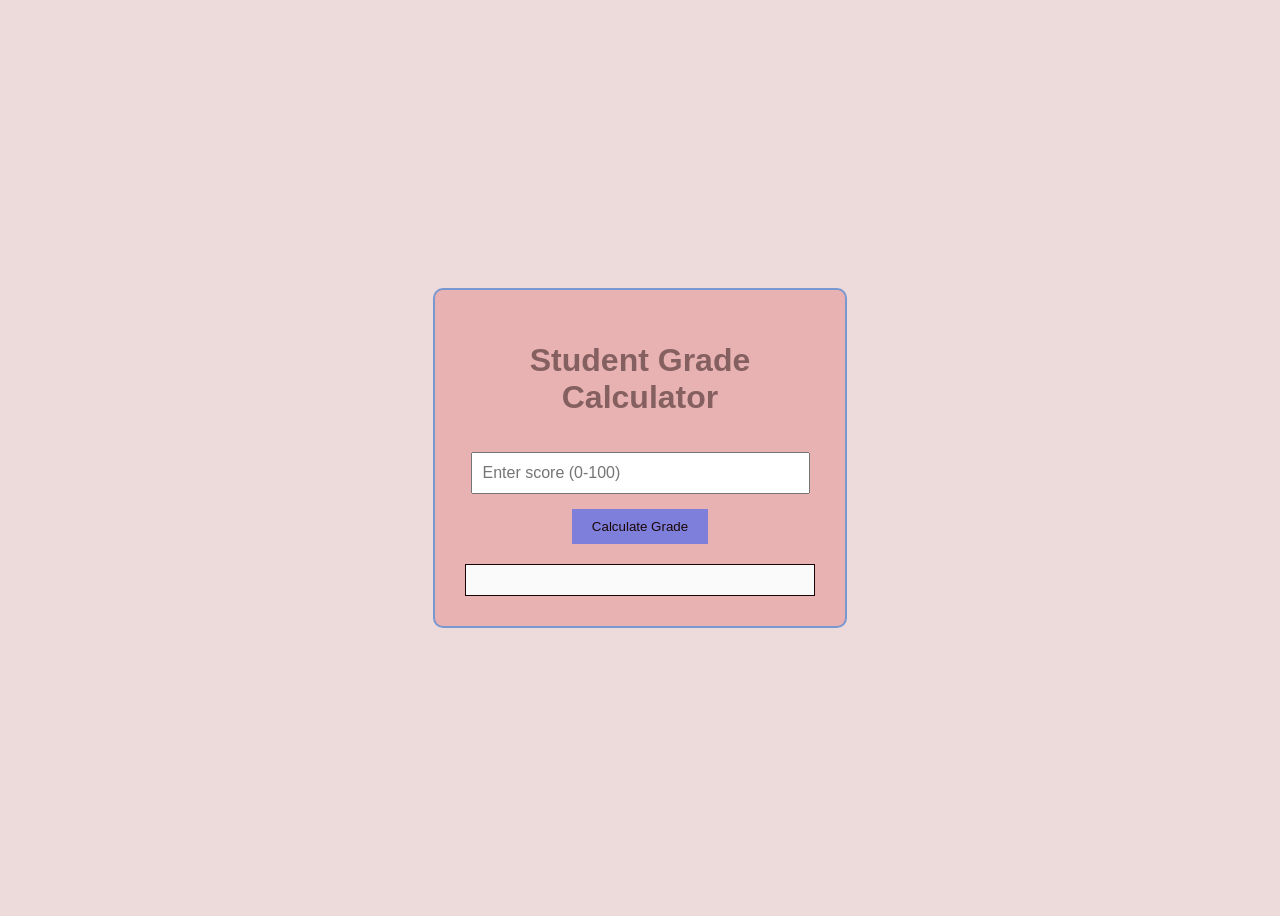
<file: DOM2/index.html>
<!DOCTYPE html>
<html lang="en">
<head>
<meta charset="UTF-8">
<meta name="viewport" content="width=device-width, initial-scale=1.0">
<title>Student Grade Calculator</title>
<link rel="stylesheet" href="style.css">
</head>
<body>

<div class="container">
<h1>Student Grade Calculator</h1>

<input type="number" id="scoreInput" placeholder="Enter score (0-100)">

<button id="calcBtn">Calculate Grade</button>

<div id="results"></div>
</div>

<script src="script.js"></script>

</body>
</html>
</file>
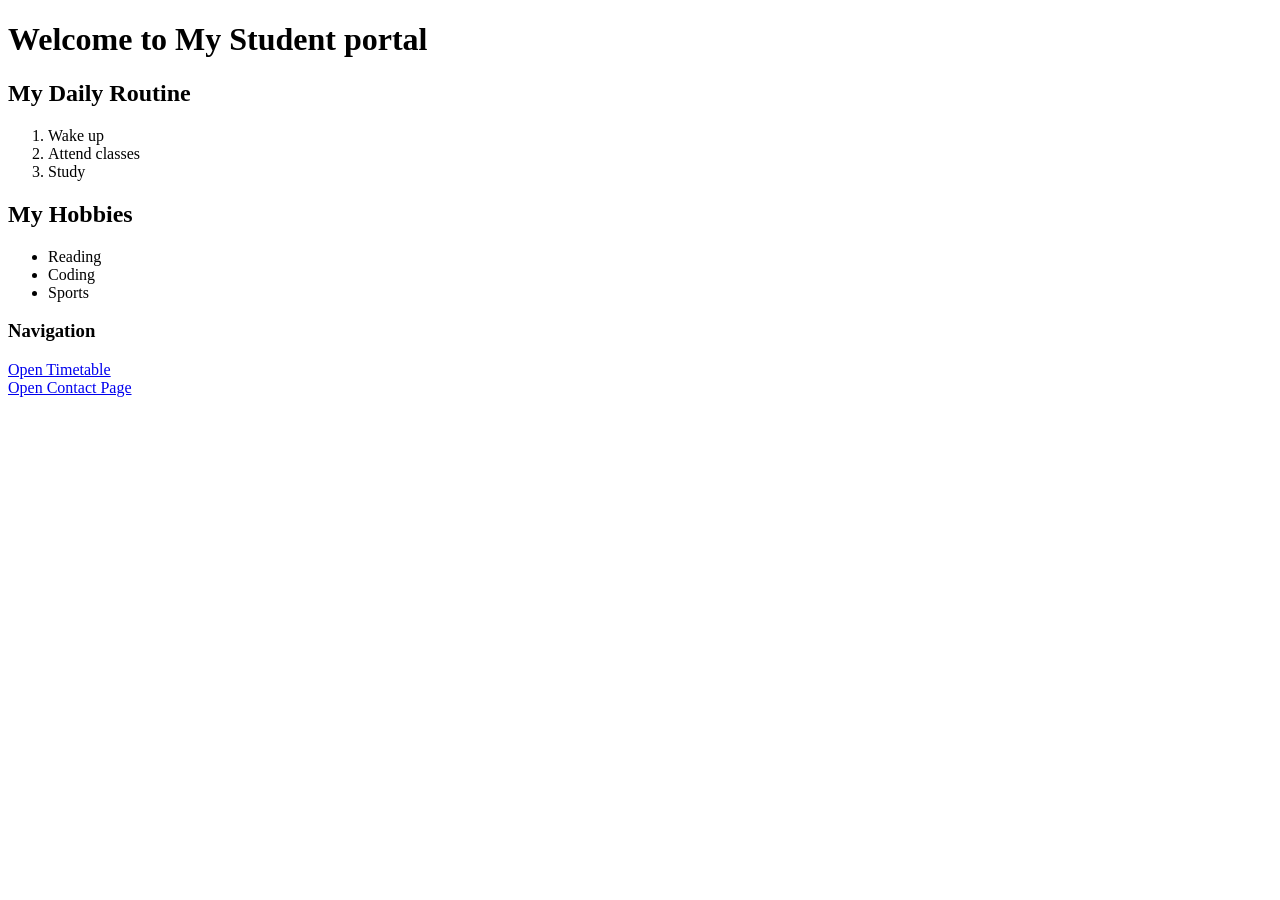
<file: week-02/index.html>
<!DOCTYPE html>
<html>
    <head>
        <title>Home</title>
       
    </head>
    <body>
        <h1>Welcome to My Student portal</h1>
        <h2>My Daily Routine</h2>
        <ol>
            <li>Wake up</li>
            <li>Attend classes</li>
            <li>Study</li>
        </ol>
        <h2>My Hobbies</h2>
        <ul>
            <li>Reading</li>
            <li>Coding</li>
            <li>Sports</li>
        </ul>
        <h3>Navigation</h3>
        <a href="timetable.html">Open Timetable</a><br>
        <a href="contact.html">Open Contact Page</a>
    </body>
</html>
</file>
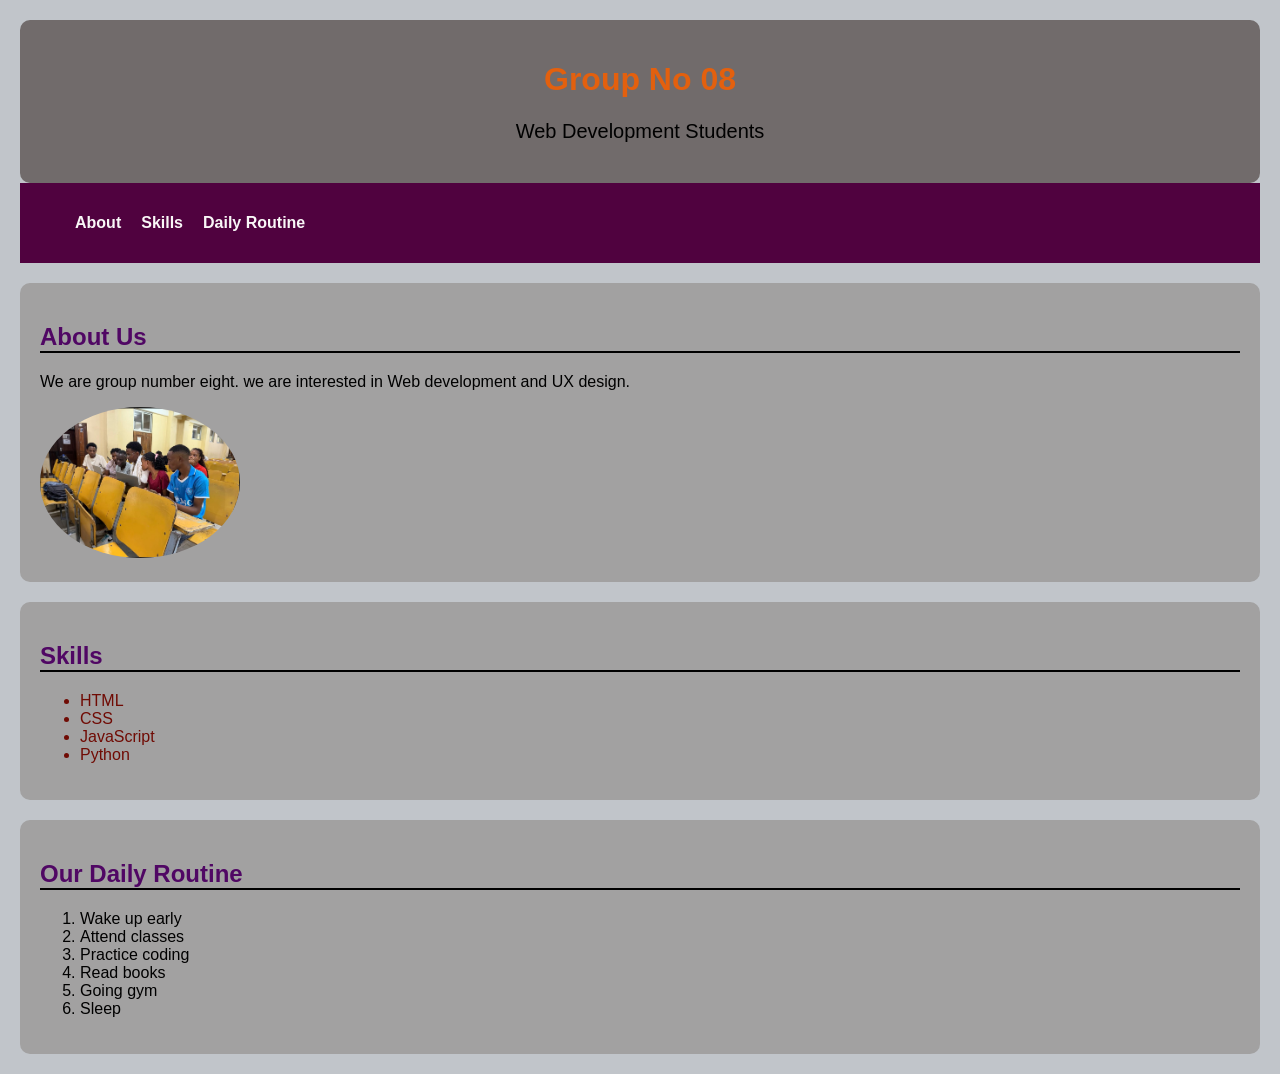
<file: week-03/index.html>
<!DOCTYPE html>
<html lang="en">
<head>
<meta charset="UTF-8">
<meta name="viewport" content="width=device-width, initial-scale=1.0">
<title>Our Webpage</title>

<link rel="stylesheet" href="style.css">

<style>
nav {
background-color: rgb(80, 2, 63);
padding: 15px;
}

nav ul {
list-style: none;
display: flex;
gap: 20px;
}

nav ul li a {
color: rgb(249, 247, 247);
text-decoration: none;
font-weight: bold;
}

nav ul li a:hover {
color: yellow;
}

h2 {
color: rgb(80, 7, 100);
border-bottom: 2px solid black;
}
</style>
</head>
<body>

<header id="header">
<h1 style="color: rgb(227, 96, 14);">Group No 08</h1>
<p style="font-size: 20px;">Web Development Students</p>
</header>

<nav>
<ul>
<li><a href="#about">About</a></li>
<li><a href="#skills">Skills</a></li>
<li><a href="#routine">Daily Routine</a></li>
</ul>
</nav>

<section id="about" class="section">
<h2>About Us</h2>

<p>
We are group number eight. we are interested in
Web development and UX design.
</p>

<img src="image.jpg"
width="200"
style="border-radius: 50%;">
</section>

<section id="skills" class="section">
<h2>Skills</h2>

<ul>
<li>HTML</li>
<li>CSS</li>
<li>JavaScript</li>
<li>Python</li>
</ul>
</section>

<section id="routine" class="section">
<h2>Our Daily Routine</h2>

<ol>
<li>Wake up early</li>
<li>Attend classes</li>
<li>Practice coding</li>
<li>Read books</li>
<li>Going gym</li>
<li>Sleep</li>
</ol>
</section>

</body>
</html>
</file>
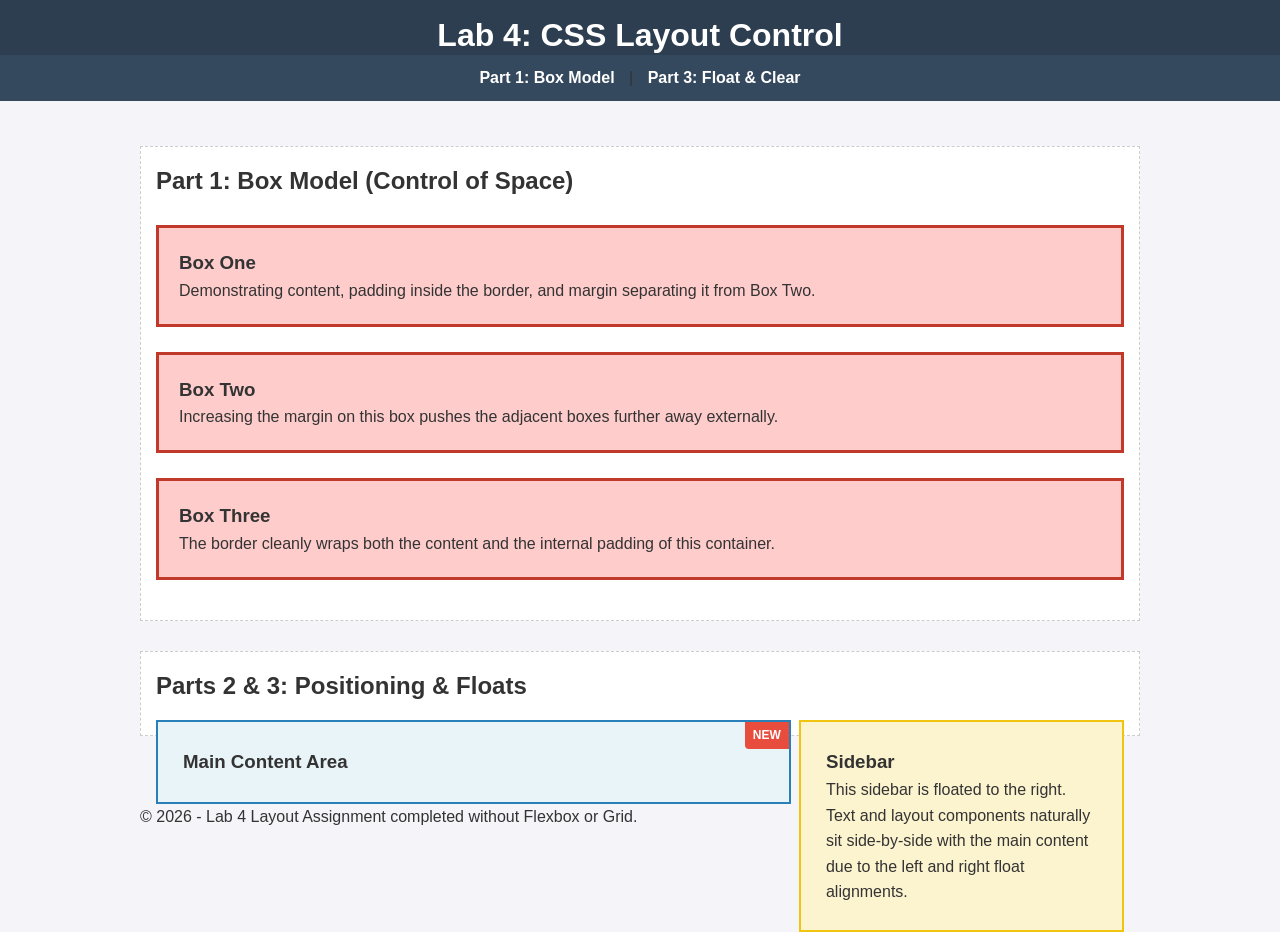
<file: week-04/index.html>
<!DOCTYPE html>
<html lang="en">
<head>
<meta charset="UTF-8">
<meta name="viewport" content="width=device-width, initial-scale=1.0">
<title>Lab 4: Layout Control in CSS</title>
<link rel="stylesheet" href="styles.css">
</head>
<body>

<header class="main-header">
<h1>Lab 4: CSS Layout Control</h1>
</header>

<nav class="sticky-nav">
<a href="#box-model-section">Part 1: Box Model</a> |
<a href="#floats-section">Part 3: Float & Clear</a>
</nav>

<div class="page-wrapper">

<section id="box-model-section" class="box-model-container">
<h2>Part 1: Box Model (Control of Space)</h2>

<div class="stacked-box box-1">
<h3>Box One</h3>
<p>Demonstrating content, padding inside the border, and margin separating it from Box Two.</p>
</div>

<div class="stacked-box box-2">
<h3>Box Two</h3>
<p>Increasing the margin on this box pushes the adjacent boxes further away externally.</p>
</div>

<div class="stacked-box box-3">
<h3>Box Three</h3>
<p>The border cleanly wraps both the content and the internal padding of this container.</p>
</div>
</section>

<section id="floats-section" class="columns-container">
<h2>Parts 2 & 3: Positioning & Floats</h2>

<main class="main-content">
<span class="absolute-label">NEW</span>
<h3>Main Content Area</h3>
</main>

<aside class="sidebar">
<h3>Sidebar</h3>
<p>This sidebar is floated to the right. Text and layout components naturally sit side-by-side with the main content due to the left and right float alignments.</p>
</aside>

</section>

<footer class="main-footer">
<p>&copy; 2026 - Lab 4 Layout Assignment completed without Flexbox or Grid.</p>
</footer>

</div>

</body>
</html>
</file>
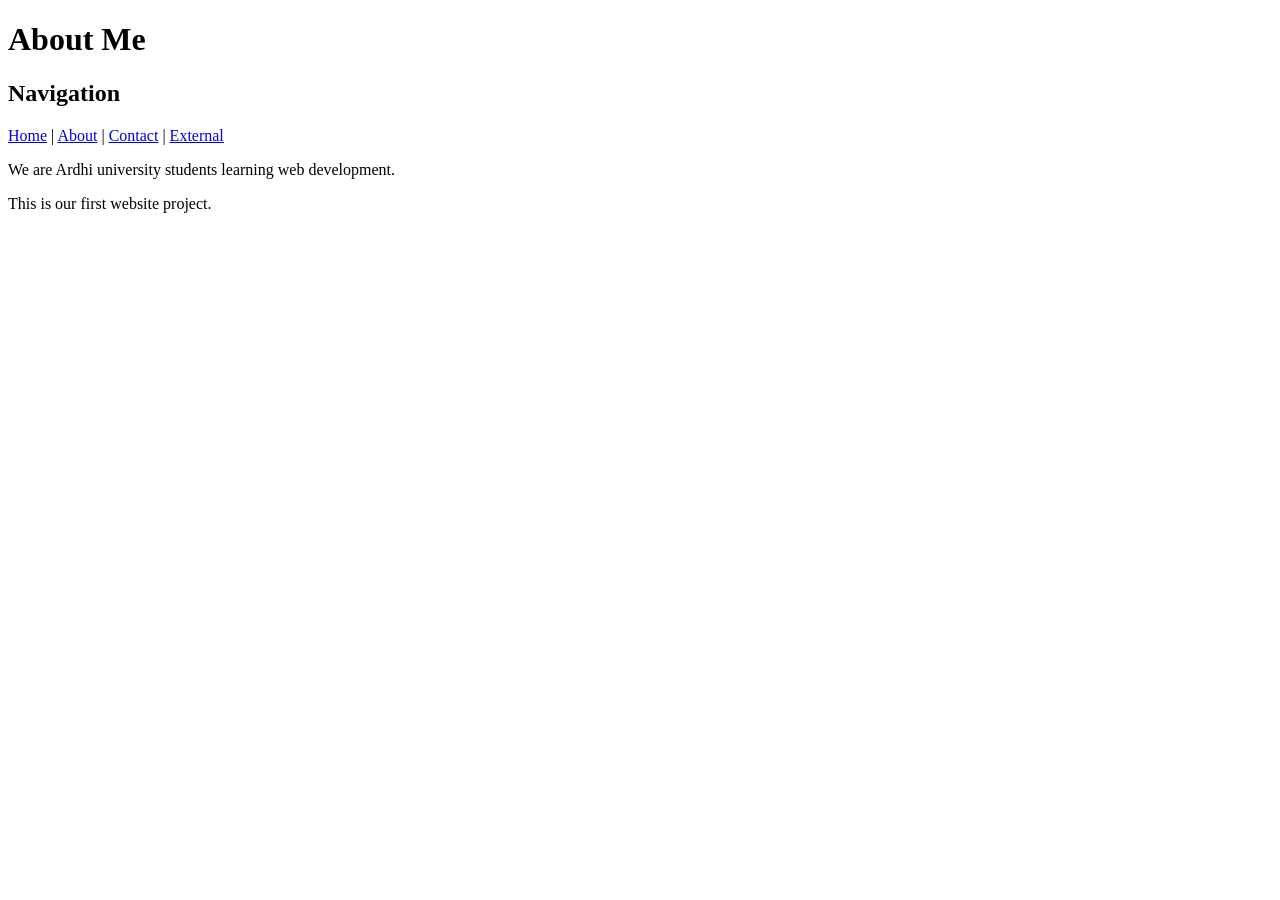
<file: about.html>
<!DOCTYPE html>
<html>
<head>
    <title>About Page</title>
    <meta charset="UTF-8">
</head>
<body>

    <h1>About Me</h1>

    <h2>Navigation</h2>
    <a href="index.html">Home</a> |
    <a href="about.html">About</a> |
    <a href="contact.html">Contact</a> |
    <a href="external.html">External</a>

    <p>We are Ardhi university students learning web development.</p>
    <p>This is our first website project.</p>

    <!-- This is a comment -->

</body>
</html>
</file>
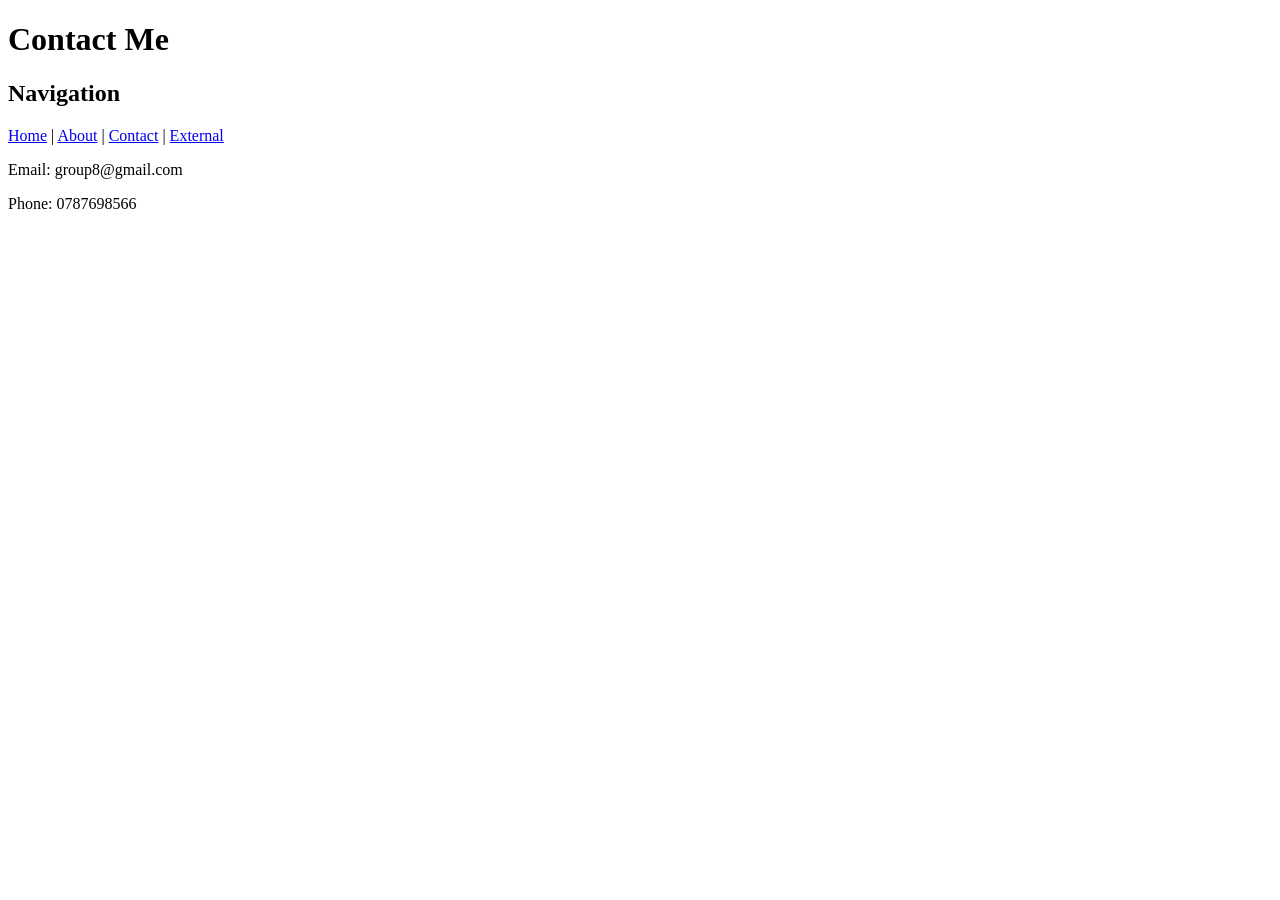
<file: contact.html>
<!DOCTYPE html>
<html>
<head>
    <title>Contact Page</title>
    <meta charset="UTF-8">
</head>
<body>

    <h1>Contact Me</h1>

    <h2>Navigation</h2>
    <a href="index.html">Home</a> |
    <a href="about.html">About</a> |
    <a href="contact.html">Contact</a> |
    <a href="external.html">External</a>

    <p>Email: group8@gmail.com</p>
    <p>Phone: 0787698566</p>

</body>
</html>
</file>
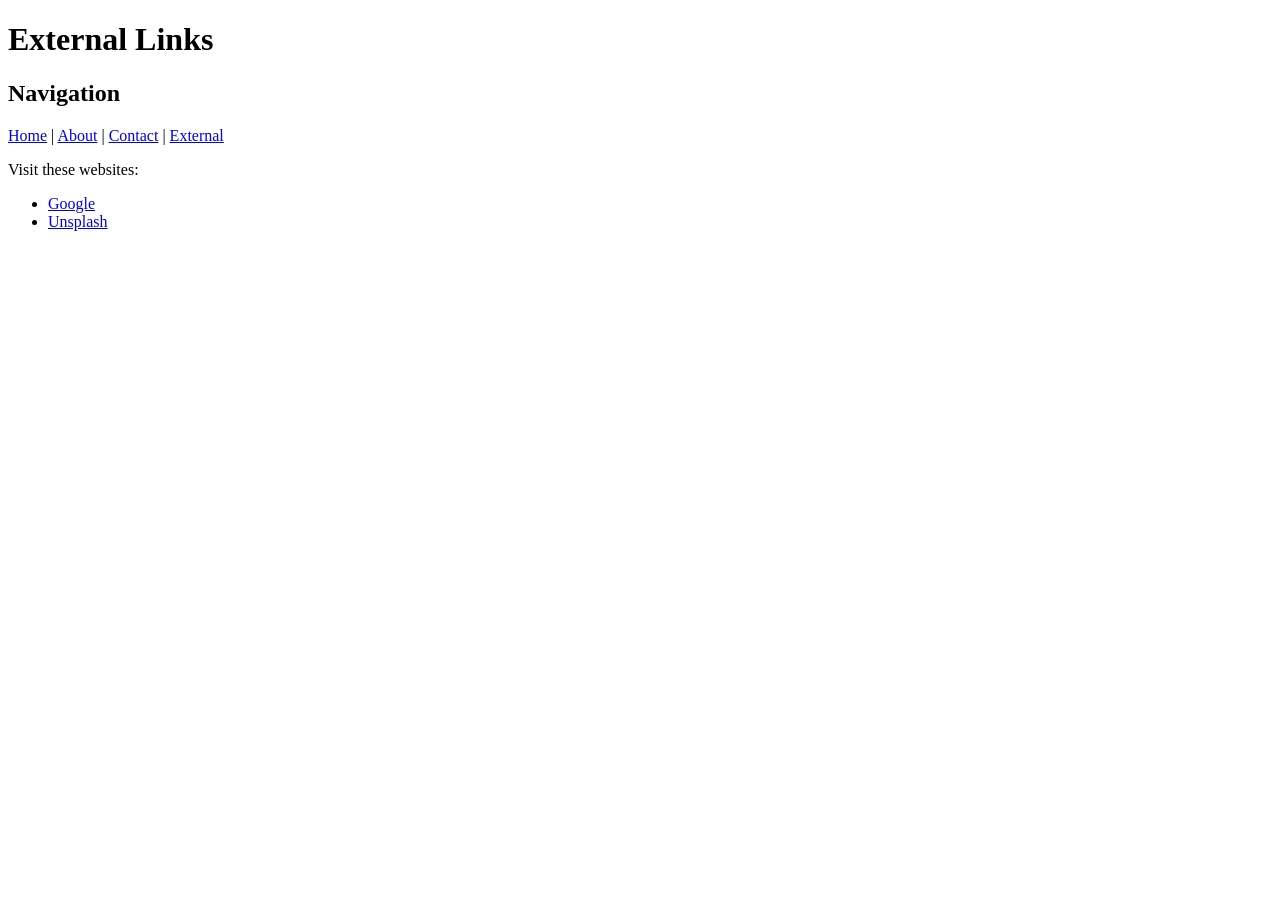
<file: external.html>
<!DOCTYPE html>
<html>
<head>
    <title>External Links</title>
    <meta charset="UTF-8">
</head>
<body>

    <h1>External Links</h1>

    <h2>Navigation</h2>
    <a href="index.html">Home</a> |
    <a href="about.html">About</a> |
    <a href="contact.html">Contact</a> |
    <a href="external.html">External</a>

    <p>Visit these websites:</p>

    <ul>
        <li><a href="https://www.google.com" target="_blank">Google</a></li>
        <li><a href="https://www.unsplash.com" target="_blank">Unsplash</a></li>
    </ul>

</body>
</html>
</file>
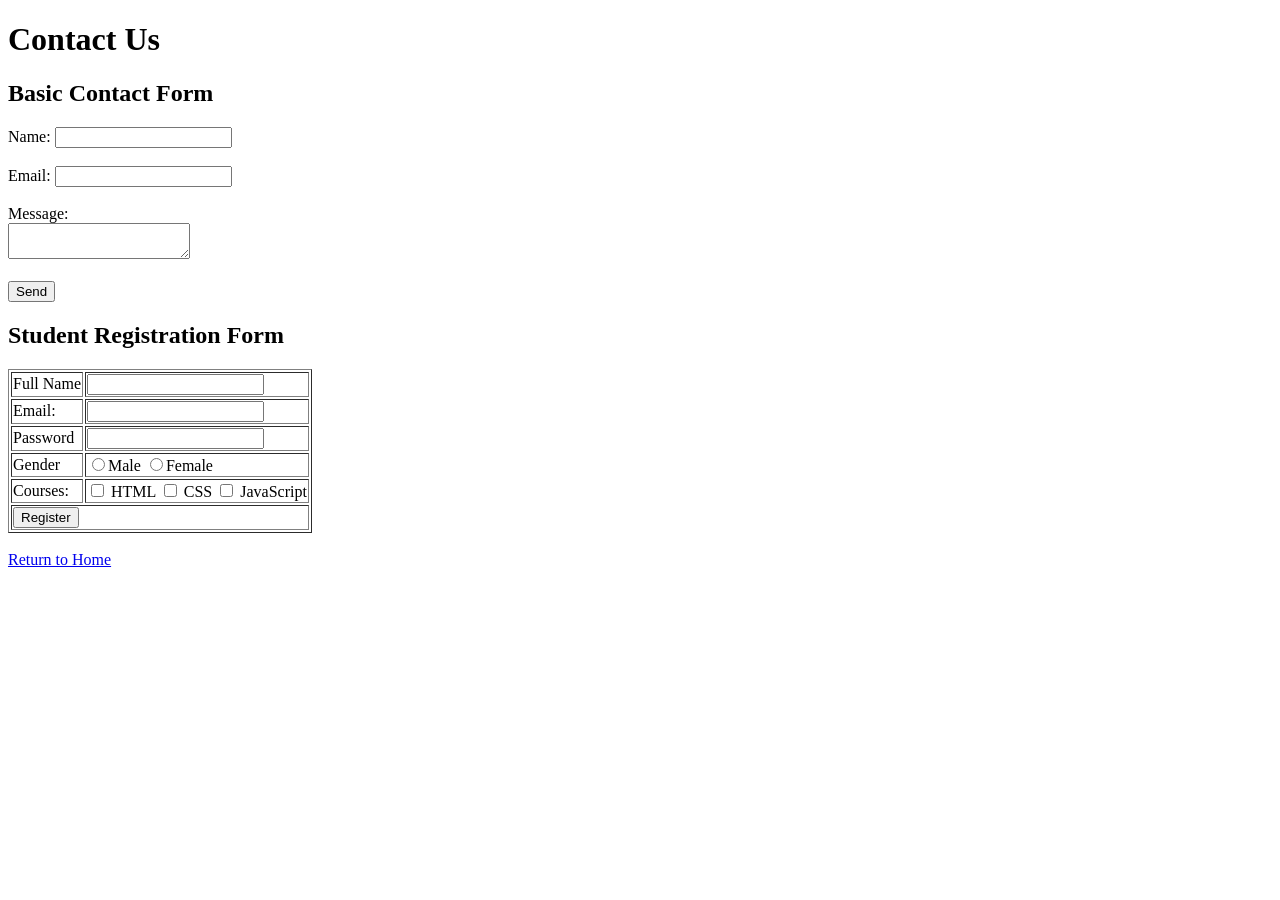
<file: week-02/contact.html>
<!DOCTYPE html>
<html>
    <head>
        <title>Contact</title>
    </head>
    <body>
        <h1>Contact Us</h1>
        <h2>Basic Contact Form</h2>
        <form>
            Name: <input type="text"><br><br>
            Email: <input type="email"><br><br>
            Message:<br>
            <textarea></textarea><br><br>
            <input type="submit" value="Send">
        </form>

        <h2>Student Registration Form</h2>

        <form>
            <table border="1">
                <tr>
                    <td>Full Name</td>
                    <td><input type="text" required></td>
                </tr>

                <tr>
                    <td>Email:</td>
                    <td><input type="email" required></td>
                </tr>

                <tr>
                    <td>Password</td>
                    <td><input type="password" required></td>
                </tr>

                <tr>
                    <td>Gender</td>
                    <td>
                        <input type="radio" name="gender">Male
                        <input type="radio" name="gender">Female
                    </td>    
                </tr>

                <tr>
                    <td>Courses:</td>
                    <td>
                        <input type="checkbox"> HTML 
                        <input type="checkbox"> CSS 
                        <input type="checkbox"> JavaScript
                    </td>
                </tr>

                <tr>
                    <td colspan="2">
                        <input type="submit" value="Register">
                    </td>
                </tr>
            </table>
        </form>
        <br>
        <a href="index.html">Return to Home</a>
    </body>
</html>
</file>
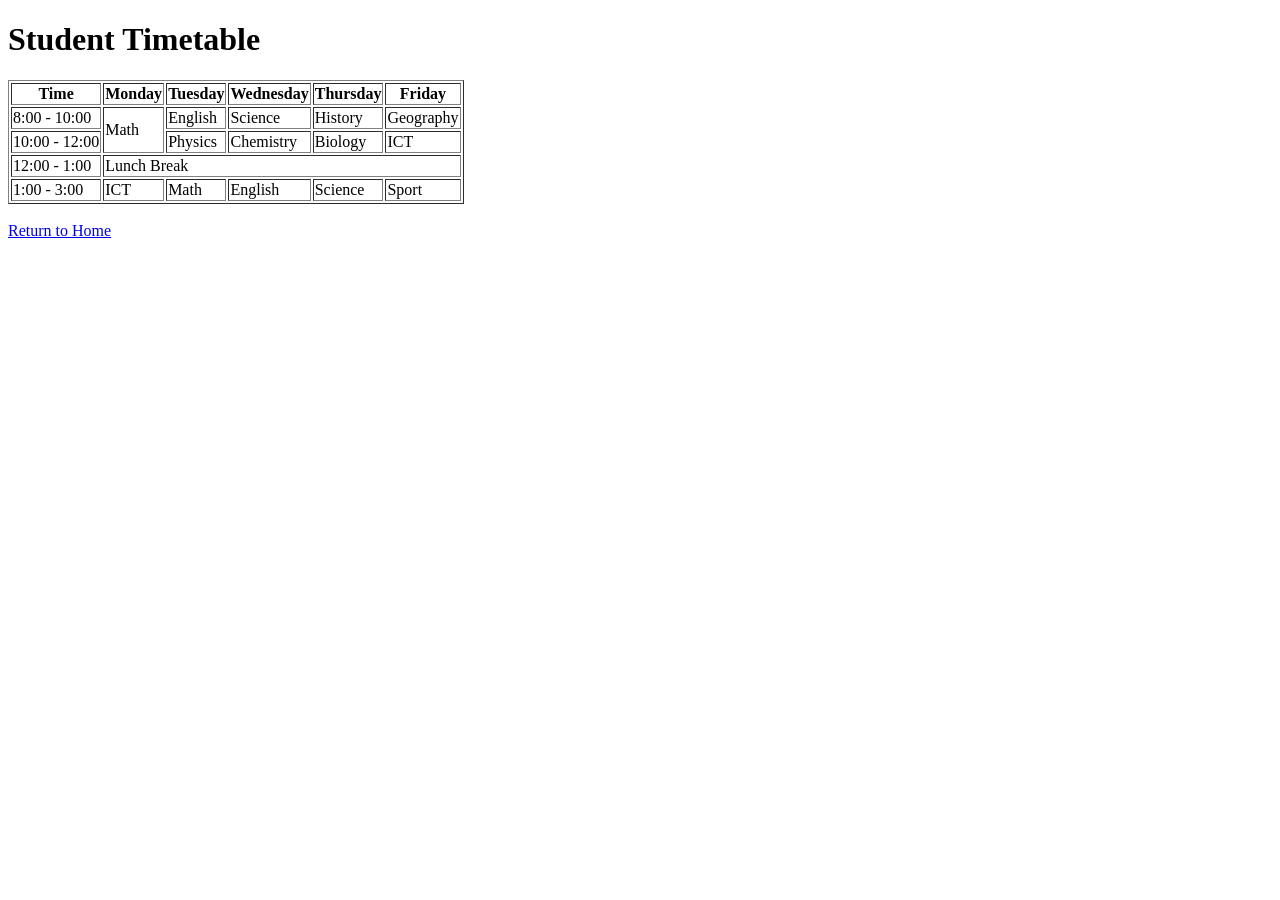
<file: week-02/timetable.html>
<!DOCTYPE html>
<html>
    <head>
        <title>Timetable</title>
    </head>
    <body>
        <h1>Student Timetable</h1>
        <table border="1">
            <thead>
                <tr>
                    <th>Time</th>
                    <th>Monday</th>
                    <th>Tuesday</th>
                    <th>Wednesday</th>
                    <th>Thursday</th>
                    <th>Friday</th>
                </tr>
            </thead>
            <tbody>
                <tr>
                    <td>8:00 - 10:00</td>
                    <td rowspan="2">Math</td>
                    <td>English</td>
                    <td>Science</td>
                    <td>History</td>
                    <td>Geography</td>
                </tr>

                <tr>
                    <td>10:00 - 12:00</td>
                    <td>Physics</td>
                    <td>Chemistry</td>
                    <td>Biology</td>
                    <td>ICT</td>
                </tr>

                <tr>
                    <td>12:00 - 1:00</td>
                    <td colspan="10">Lunch Break</td>
                </tr>

                <tr>
                    <td>1:00 - 3:00</td>
                    <td>ICT</td>
                    <td>Math</td>
                    <td>English</td>
                    <td>Science</td>
                    <td>Sport</td>
                </tr>
            </tbody>
        </table>
        <br>
        <a href="index.html">Return to Home</a>
    </body>
</html>
</file>
<file: DOM2/style.css>
body{
font-family: Arial, sans-serif;
background-color: #e4cacaa9;
display: flex;
justify-content: center;
align-items: center;
height: 100vh;
}

.container{
background-color: rgba(219, 61, 61, 0.253);
padding: 30px;
border: 2px solid #538edbbd;
border-radius: 10px;
text-align: center;
width: 350px;
}

h1{
color: #321a1a8a;
}

input{
width: 90%;
padding: 10px;
margin: 15px 0;
font-size: 16px;
}

button{
padding: 10px 20px;
background-color: rgba(81, 107, 237, 0.705);
color: rgb(27, 7, 7);
border: none;
cursor: pointer;
}

button:hover{
background-color: rgb(233, 240, 26);
}

#results{
margin-top: 20px;
padding: 15px;
border: 1px solid #150505;
background-color: #fafafa;
font-size: 18px;
}
</file>
<file: week-03/style.css>
body {
background-color: #c1c5ca;
font-family: Arial, sans-serif;
margin: 20px;
}

h1, h2, p {
font-family: Verdana, sans-serif;
}

.section {
background-color: rgb(162, 161, 161);
padding: 20px;
margin-top: 20px;
border-radius: 10px;
}

#header {
text-align: center;
background-color: rgb(113, 107, 107);
padding: 20px;
border-radius: 10px;
}

section ul li {
color: rgb(112, 11, 4);
}
</file>
<file: week-04/styles.css>
/* Reset basic styles for predictable layout calculation */
* {
margin: 0;
padding: 0;
box-sizing: content-box; /* Ensures explicit practice of standard box model rules */
}

body {
font-family: Arial, sans-serif;
line-height: 1.6;
background-color: #f4f4f9;
color: #333;
}

/* Page wrapper to push down content so it doesn't hide behind fixed header */
.page-wrapper {
padding-top: 70px;
width: 90%;
max-width: 1000px;
margin: 0 auto;
}



/* Fixed Header: Remains locked at the top of the viewport during scroll */
.main-header {
position: fixed;
top: 0;
left: 0;
width: 100%;
height: 45px;
background-color: #2c3e50;
color: #fff;
text-align: center;
padding-top: 10px;
z-index: 1000;
}

/* Sticky Nav: Scrolls normally until it hits the top, then sticks */
.sticky-nav {
position: -webkit-sticky; /* Safari support */
position: sticky;
top: 55px; /* Sits right under the 55px fixed header */
background-color: #34495e;
padding: 10px;
text-align: center;
z-index: 999;
}

.sticky-nav a {
color: #fff;
text-decoration: none;
margin: 0 10px;
font-weight: bold;
}


.box-model-container {
margin-top: 30px;
padding: 15px;
background-color: #fff;
border: 1px dashed #ccc;
}

.box-model-container h2 {
margin-bottom: 15px;
}

/* Stacked Div Elements demonstrating Box Model */
.stacked-box {
/* Content height and width managed */
background-color: #ffcccc; /* Light pink background to highlight structural space */

/* Border wraps content and padding */
border: 3px solid #c0392b;

/* Padding: Internal spacing inside the border */
padding: 20px;

/* Margin: External spacing pushing boxes away from each other */
margin: 25px 0px;
}


.columns-container {
margin-top: 30px;
background-color: #fff;
padding: 15px;
border: 1px dashed #ccc;
}

.columns-container h2 {
margin-bottom: 15px;
}

/* Container set to relative positioning to anchor the absolute child label */
.main-content {
position: relative;
float: left;
width: 60%;
background-color: #e8f4f8;
border: 2px solid #2980b9;
padding: 25px;
}

/* Absolute element: positioned relative to nearest positioned parent (.main-content) */
.absolute-label {
position: absolute;
top: 0;
right: 0;
background-color: #e74c3c;
color: white;
font-size: 12px;
font-weight: bold;
padding: 4px 8px;
border-bottom-left-radius: 4px;
}

/* Sidebar floated right */
.sidebar {
float: right;
width: 28%;
background-color: #fcf3cf;
border: 2px solid #f1c40f;
padding: 25px;
}

 the floated columns */
.main-footer {
clear: both;
background-color: #2c3e50;
color: white;
text-align: center;
padding: 20px;
margin-top: 40px;
margin-bottom: 40px;
}
</file>
